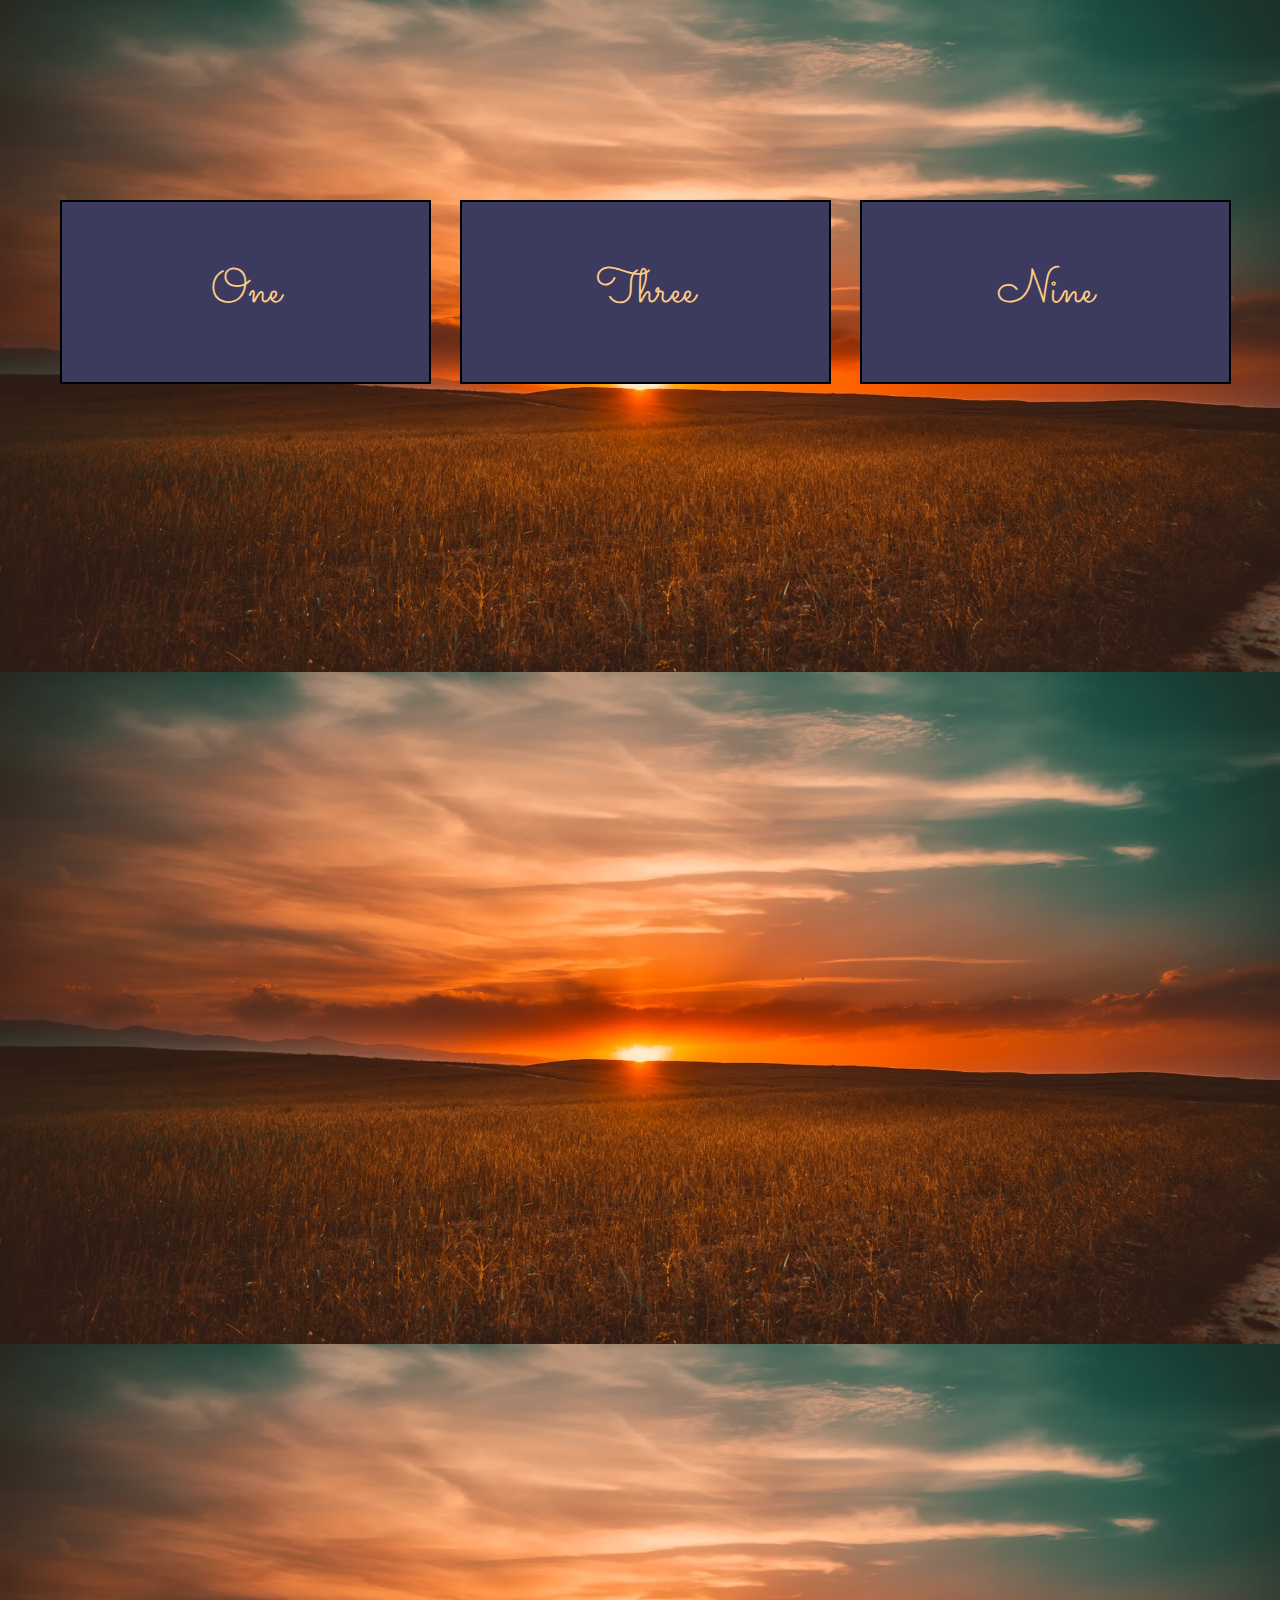
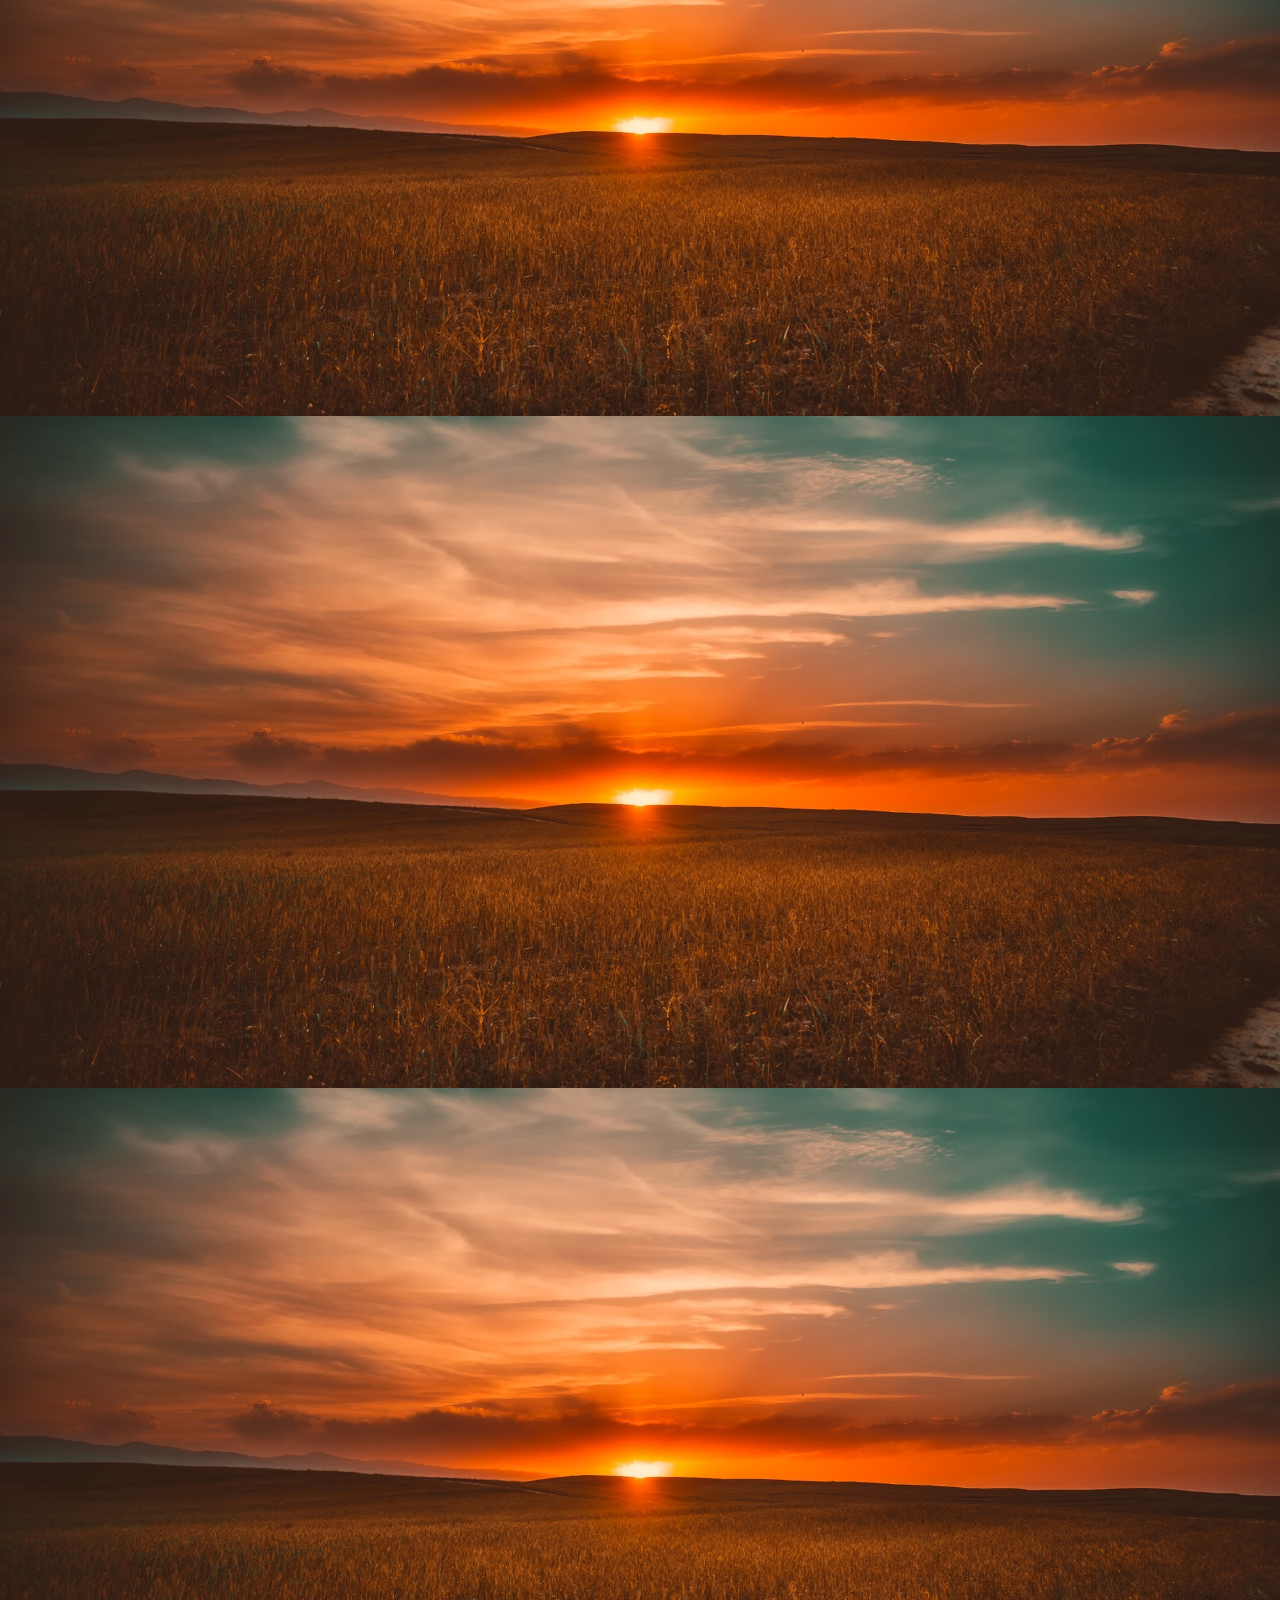
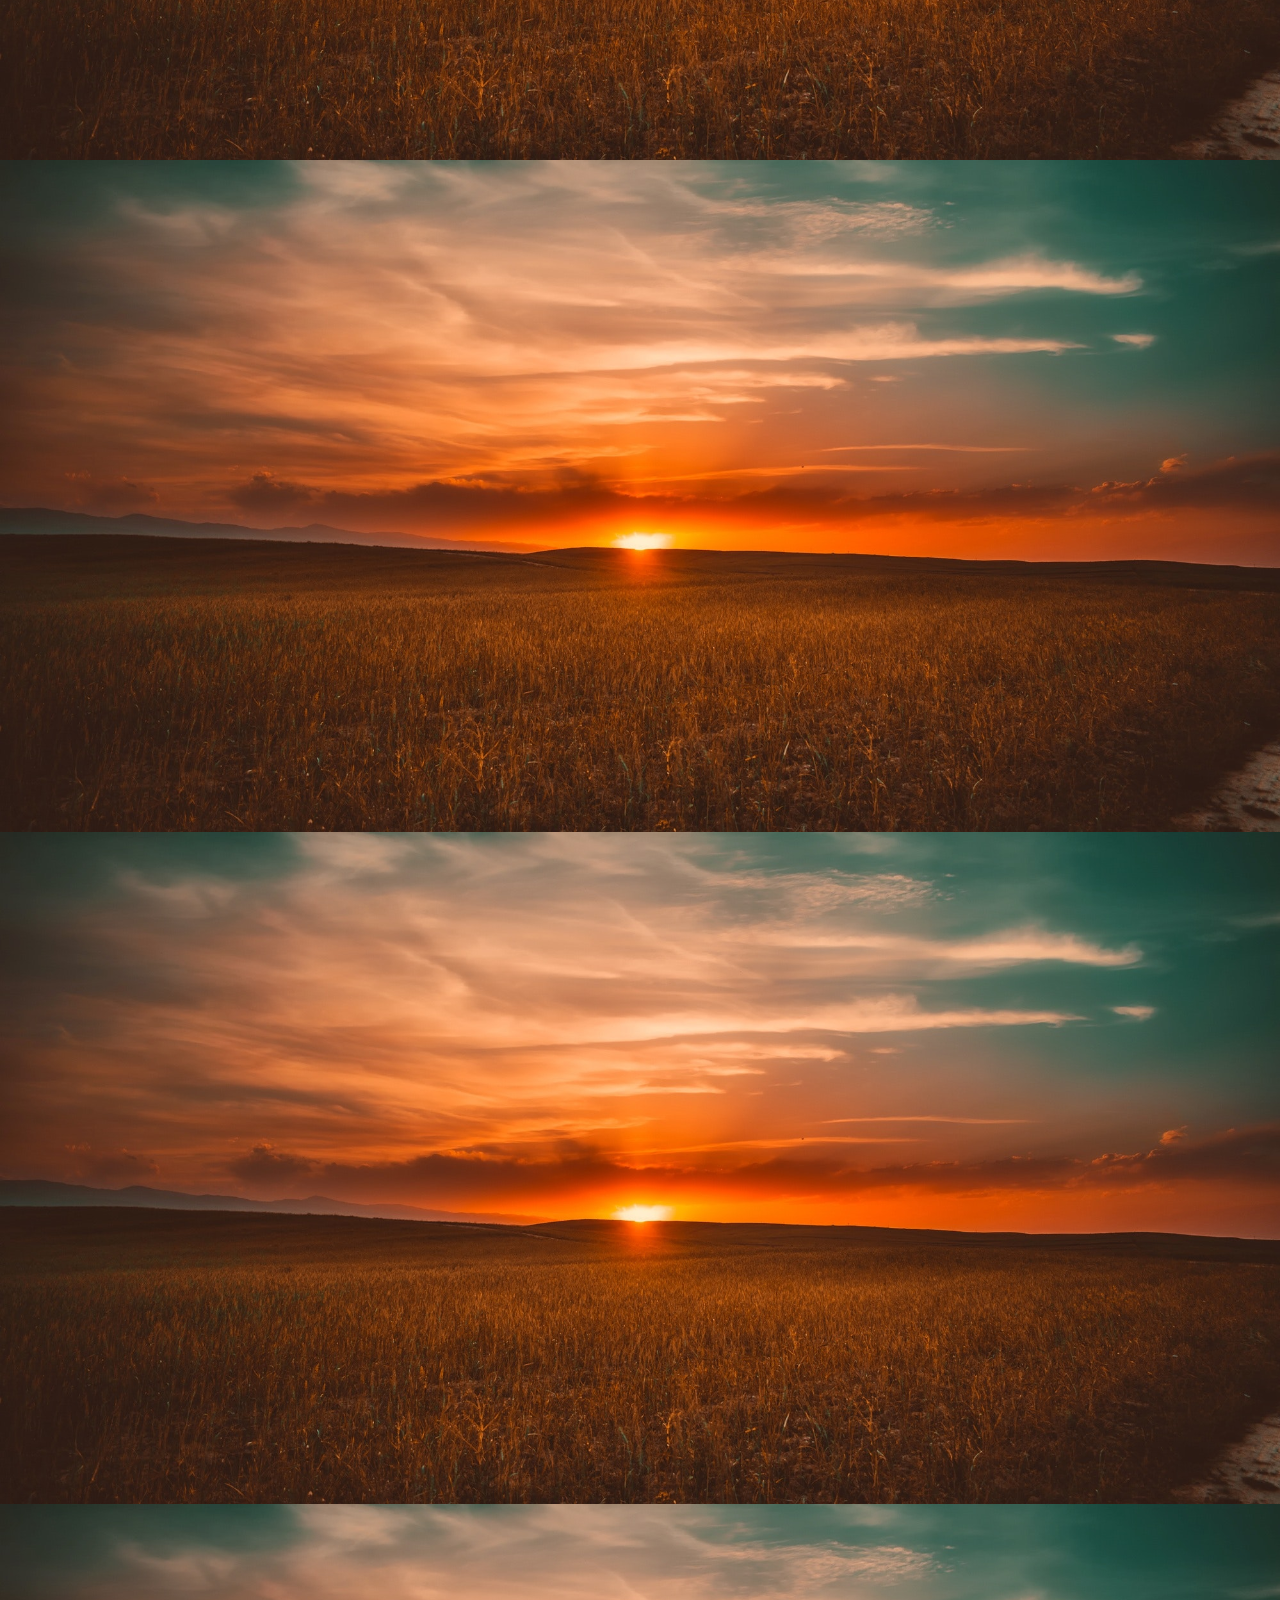
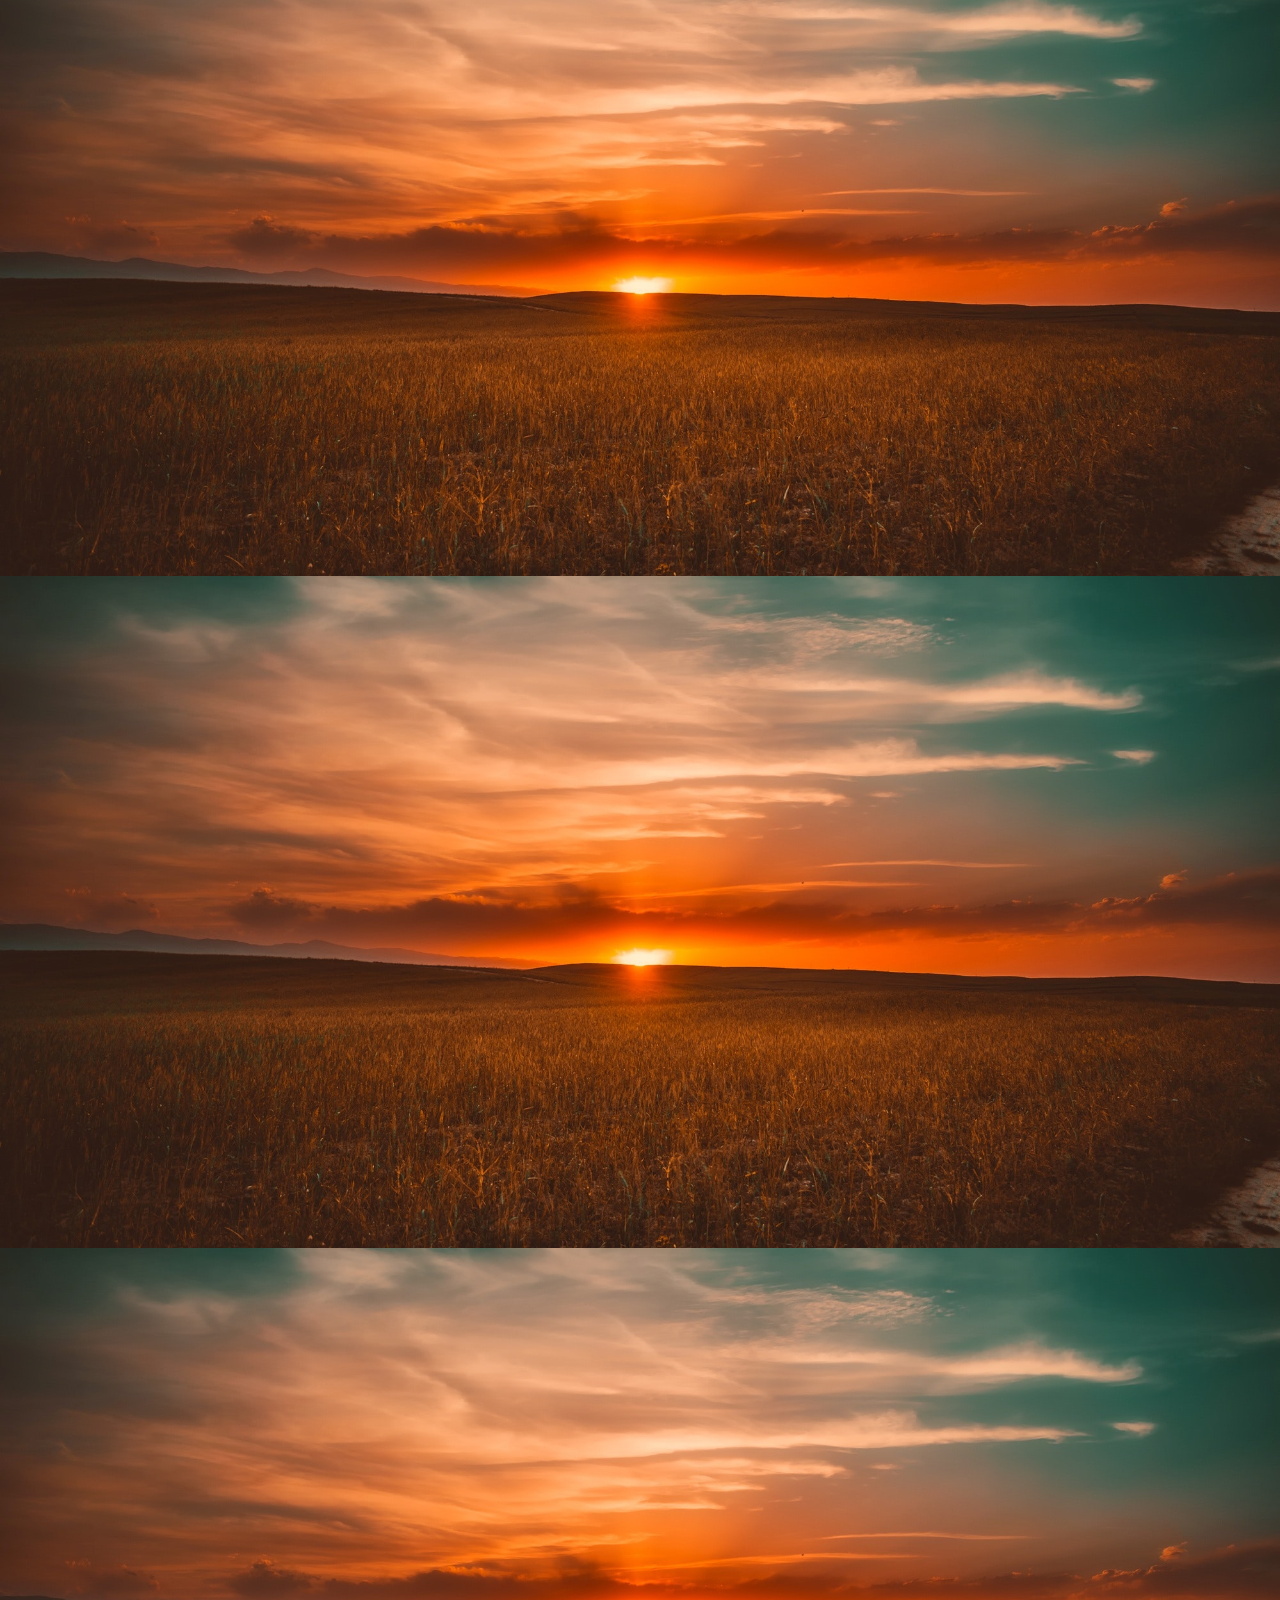
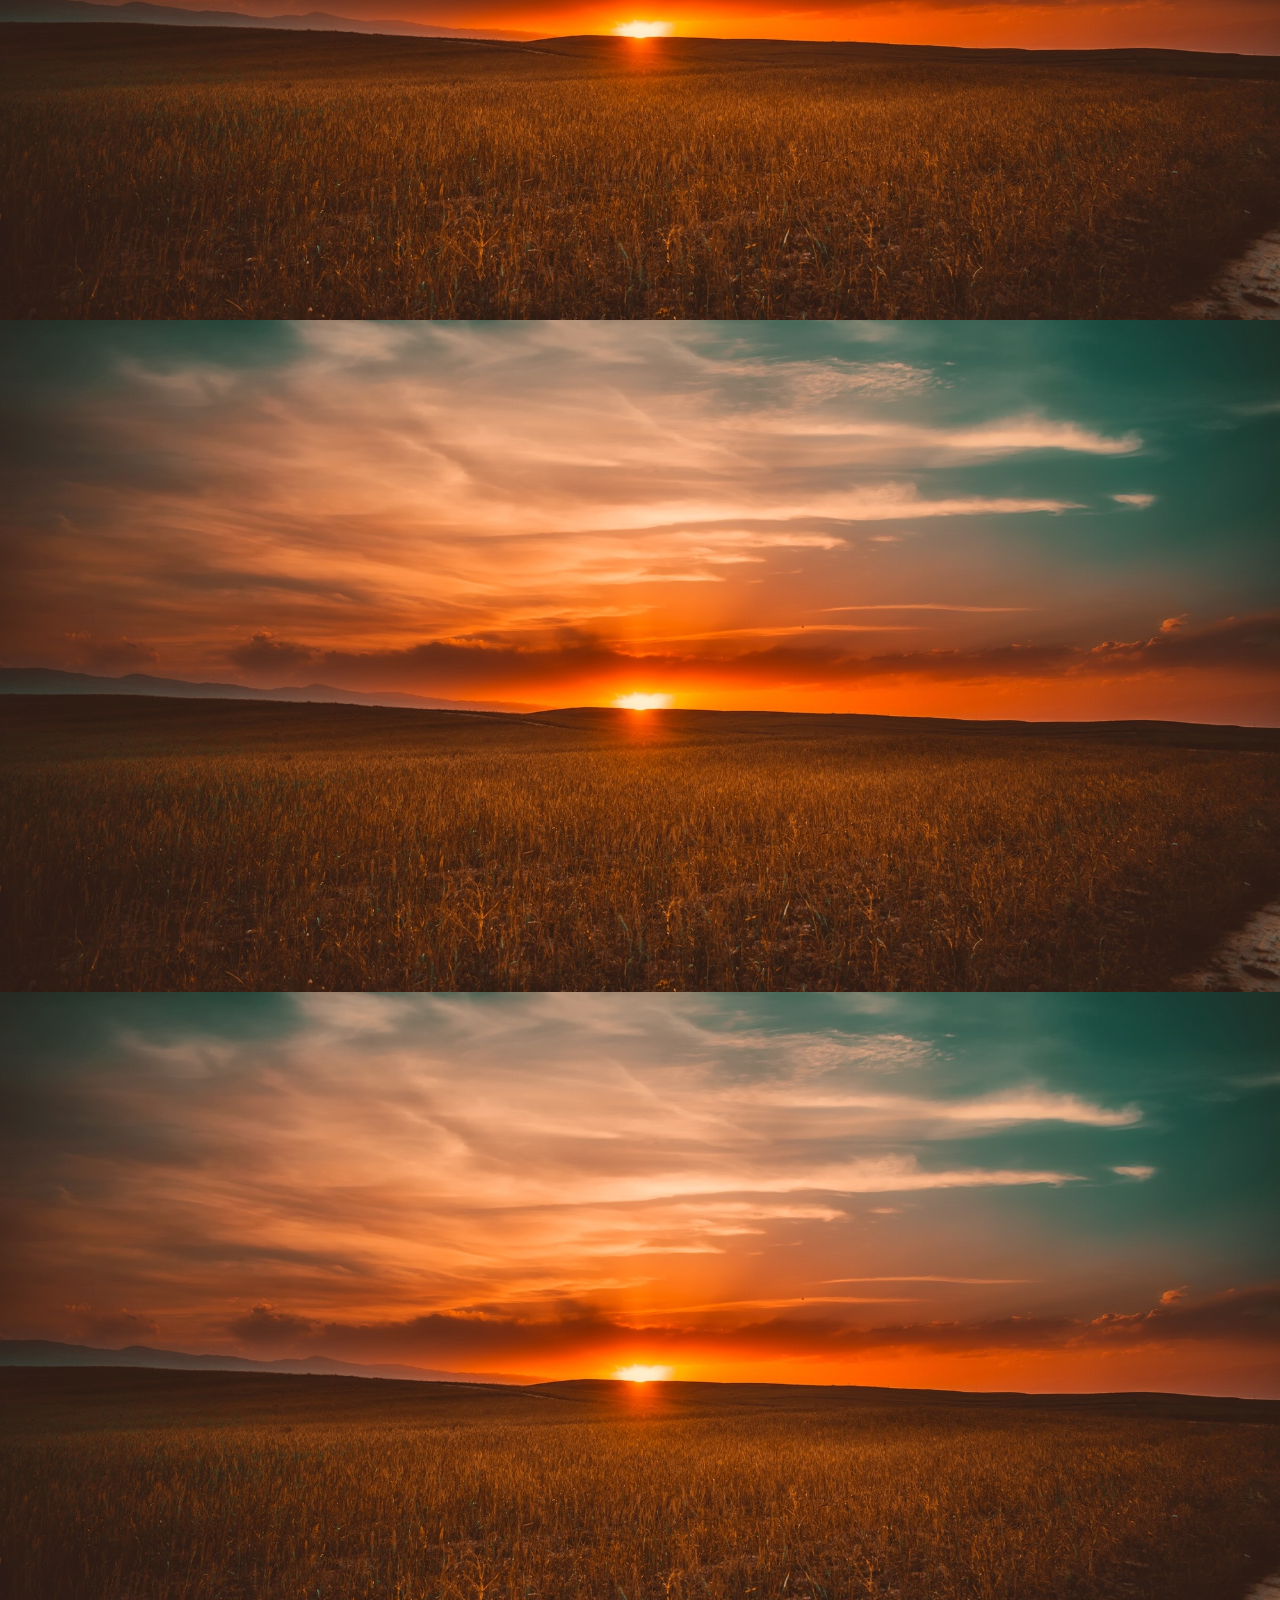
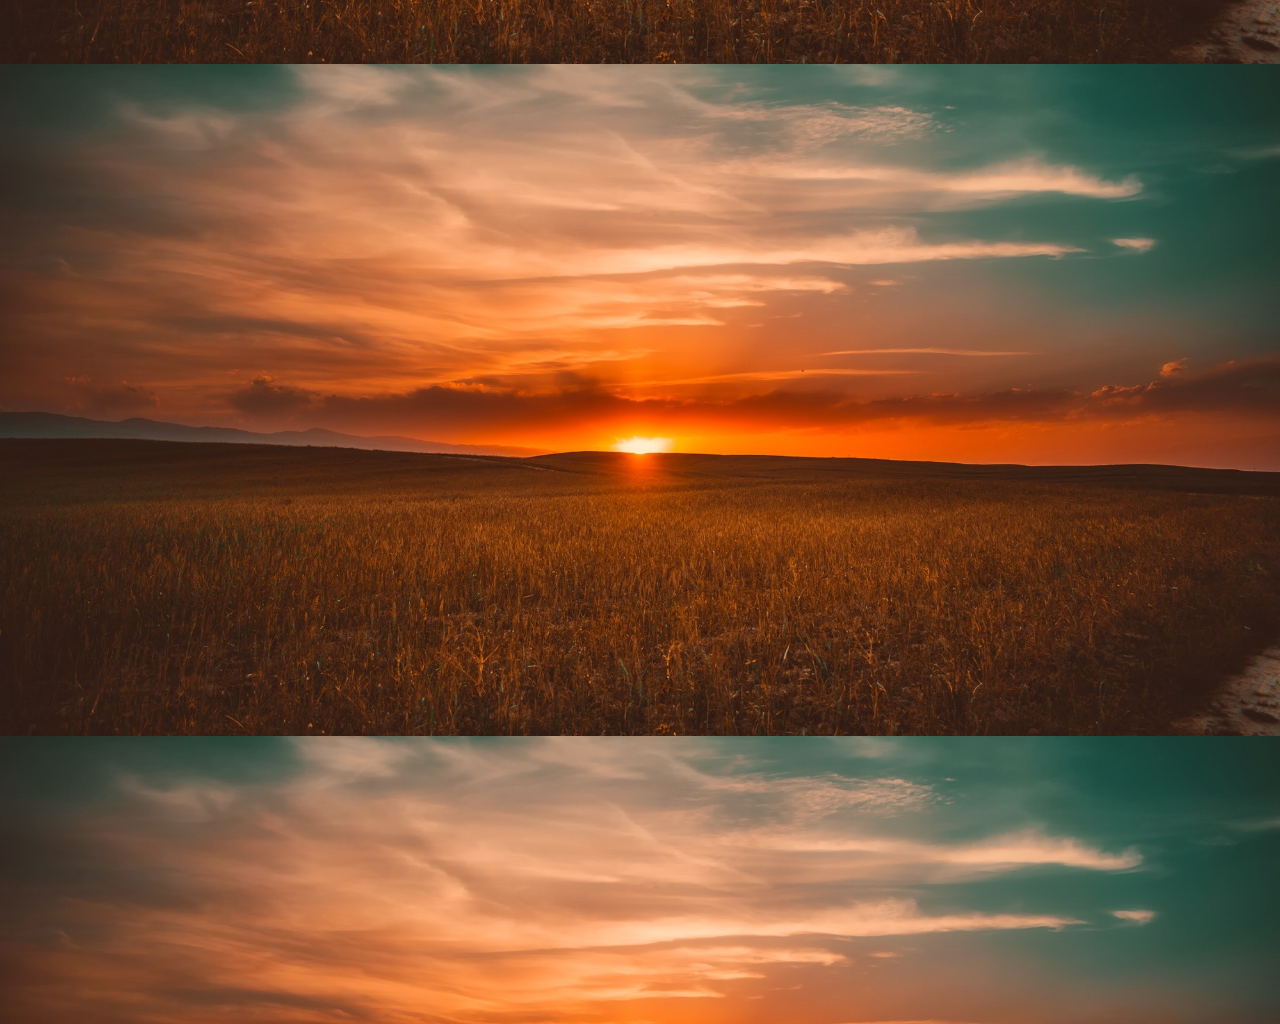
<file: index.html>
<!doctype html>
<html lang="en">
  <head>
    <meta charset="utf-8">
    <meta name="viewport" content="width=device-width, initial-scale=1, shrink-to-fit=no">
    <link rel="stylesheet" type="text/css" href="main.css">
    <link href="https://fonts.googleapis.com/css?family=Sacramento&display=swap" rel="stylesheet">
    <title>Homework 11</title>
  </head>
  <body>
    <!-- Header -->
    <header>
      <nav>
        <!-- Main Menu -->
      </nav>
    </header>
    <!-- Main Section -->
    <main>
      <ul>
        <li>

          <p class="block">One</p>
        </li>
        <li>
          <p class="block">Three</p>
        </li>
        <li>
          <p class="block">Nine</p>
        </li>
      </ul>
    </main>
    <!-- Footer -->
    <footer>

    </footer>
    <script src="main.js"></script>
  </body>
</html>
</file>
<file: main.css>
/* Main Menu Styling */
body{
  background: url('img/sun.jpg');
  background-size: contain;
  height: 1000vh;
}
li {
  width: 30%;
  display: inline-block;
  text-align: center;
  margin: 1%;
  margin-top: 15%;
  border: 2px solid black;

}
ul li p {
  padding: 15%;
  margin: 0;
  background-color: #3c3b5f;
  color: #ffcb84;
  font-family: 'Sacramento', cursive;
  font-size: 3rem;
  transition: background-color 1000ms;
}
.red {
  background-color:#fd8a53;
  transition: background-color 1000ms;
}
</file>
